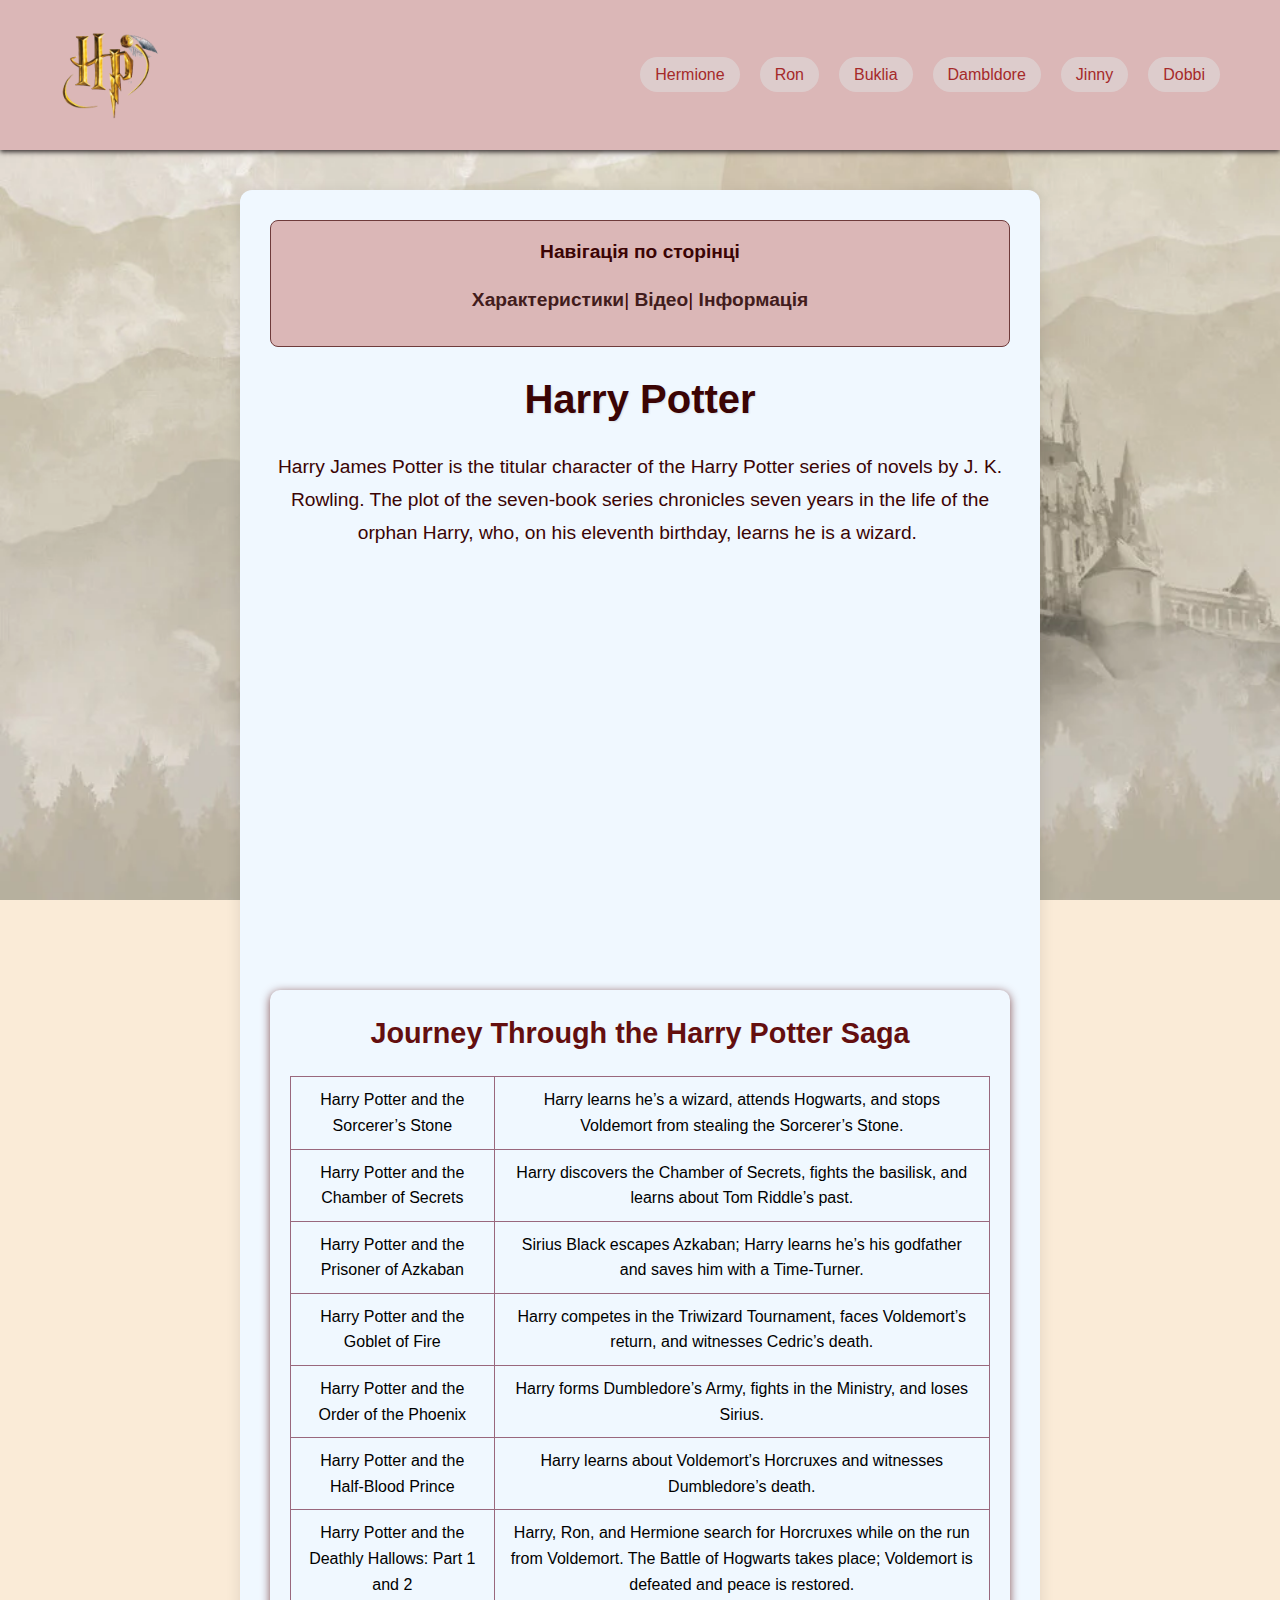
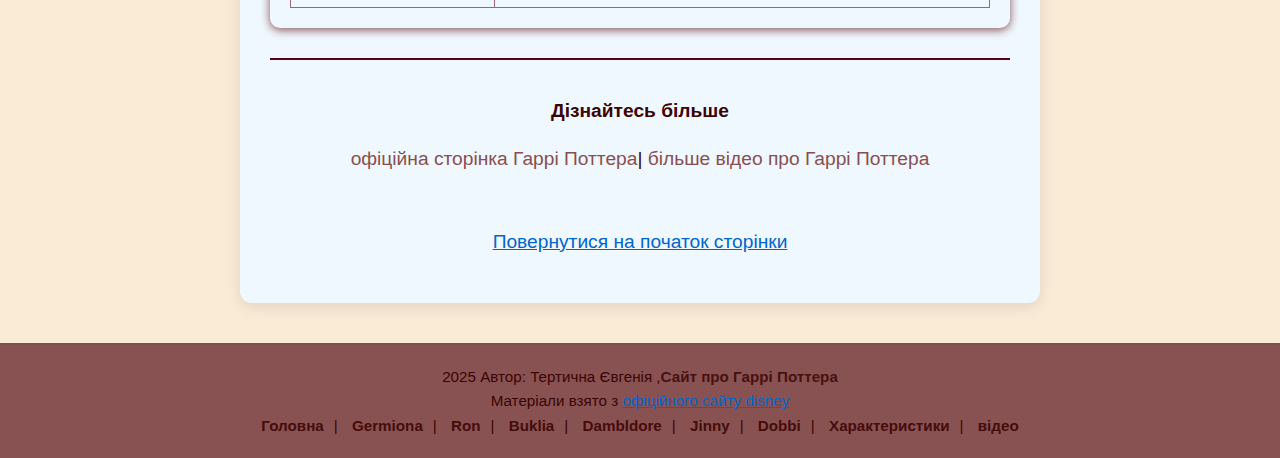
<file: index.html>
<!DOCTYPE html>
<html lang="en">
<head>
    <meta charset="UTF-8">
    <meta name="viewport" content="width=device-width, initial-scale=1.0">
    <title>Harry Potter</title>
    <link rel="stylesheet" href="style.css">
</head>
<body background="picback.jpg" topmnargin="50" text="#333" link="#0066cc" vlink="6632399" alink="#ff0000">

    <a name="top"></a>

    <header class="header">
        <div class="header-content">
            <a href="index.html" class="logo-link">
             <img src="pic2.png"alt="логотип" class="logo">
            </a>
            
            <nav class="header-nav">
                <ul>
                    <li><a href="Hermione.html"> Hermione</a></li>
                    <li><a href="Ron.html">Ron</a></li>
                    <li><a href="Buklia.html">Buklia</a></li>
                    <li><a href="Danbldore.html">Dambldore</a></li>
                    <li><a href="Jinny.html">Jinny</a></li>
                    <li><a href="Dobbi.html">Dobbi</a></li>
                </ul>
            </nav> 
        </div>
    </header>

    <main class="main">
        <div class="navigation">
            <p><strong> Навігація по сторінці</strong></p>
            <p>
                <a href=#characteristics> Характеристики</a>|
                <a href="#video"> Відео</a>|
                <a href="#footer"> Інформація </a>
            </p>
        </div>

        <h1>Harry Potter</h1>
        <p>Harry James Potter is the titular character of the Harry Potter series of novels by J. K. Rowling. The plot of the seven-book series chronicles seven years in the life of the orphan Harry, who, on his eleventh birthday, learns he is a wizard. </p>
            
        <a name="video"></a>
        <div class="video-container">
            <h2>Відео розповідь про теорії Гаррі Поттера</h2>
            <iframe width="560" height="315" src="https://www.youtube.com/embed/FcDg-mWSrWI?si=bFU3L_Sq18gBBJGM" 
            title="YouTube video player" frameborder="0" allow="accelerometer; autoplay; clipboard-write; encrypted-media; gyroscope; picture-in-picture; web-share" 
            referrerpolicy="strict-origin-when-cross-origin" allowfullscreen>
            </iframe>
        </div>

     <a name="characteristics"></a>

     <div class="table">
        <h2>Journey Through the Harry Potter Saga</h2>

        <table border="1" cellpadding="10" cellspacing="0" width="100%" bgcolor="ffffff" >
            <tr>
                <td>Harry Potter and the Sorcerer’s Stone</td>
                <td>Harry learns he’s a wizard, attends Hogwarts, and stops Voldemort from stealing the Sorcerer’s Stone.</td>
            </tr>
            <tr>
                <td>Harry Potter and the Chamber of Secrets</td>
                <td>Harry discovers the Chamber of Secrets, fights the basilisk, and learns about Tom Riddle’s past.</td>
            </tr>
            <tr>
                <td>Harry Potter and the Prisoner of Azkaban</td>
                <td>Sirius Black escapes Azkaban; Harry learns he’s his godfather and saves him with a Time-Turner.</td>
            </tr>

            <tr>
                <td>Harry Potter and the Goblet of Fire</td>
                <td>Harry competes in the Triwizard Tournament, faces Voldemort’s return, and witnesses Cedric’s death.</td>
            </tr>

            <tr>
                <td>Harry Potter and the Order of the Phoenix</td>
                <td>Harry forms Dumbledore’s Army, fights in the Ministry, and loses Sirius.</td>
            </tr>

            <tr>
                <td>Harry Potter and the Half-Blood Prince</td>
                <td>Harry learns about Voldemort’s Horcruxes and witnesses Dumbledore’s death.</td>
            </tr>

            <tr>
                <td>Harry Potter and the Deathly Hallows: Part 1 and 2</td>
                <td>Harry, Ron, and Hermione search for Horcruxes while on the run from Voldemort.
                The Battle of Hogwarts takes place; Voldemort is defeated and peace is restored.</td>
            </tr>
         </table>
    </div>         

    <hr width="100%" size="2" color="#560319" align="center">

    <div class="external-links">
        <p><strong> Дізнайтесь більше</strong></p>
        <p>
            <a href="https://www.harrypotter.com/" target="_blank"> офіційна сторінка Гаррі Поттера</a>|
            <a href="https://www.youtube.com/results?search_query=harry+potter" target="_blank"> більше відео про Гаррі Поттера</a>
        </p>
    </div>

    <p align="center">
        <a href="#top">Повернутися на початок сторінки</a>
    </p>
</main>

    <a name="footer"></a>
    <footer class="footer">
        <p>2025 Автор: Тертична Євгенія ,<span>Сайт про Гаррі Поттера</span></p>

        <p>Матеріали взято з <a href="https://www.harrypotter.com/" target="_blank"> офіційного сайту disney</a> </p>

    <div class="footer-nav">
        <p>
            <a href="index.html">Головна</a>|
            <a href="Hermione.html"> Germiona</a>|
            <a href="Ron.html">Ron</a>|
            <a href="Buklia.html">Buklia</a>|
            <a href="Danbldore.html">Dambldore</a>|
            <a href="Jinny.html">Jinny</a>|
            <a href="Dobbi.html">Dobbi</a>|
            <a href=#characteristics> Характеристики</a>|
            <a href="#video"> відео</a>
        </p>   
    </div>
    </footer>

</body>
</html>
</file>
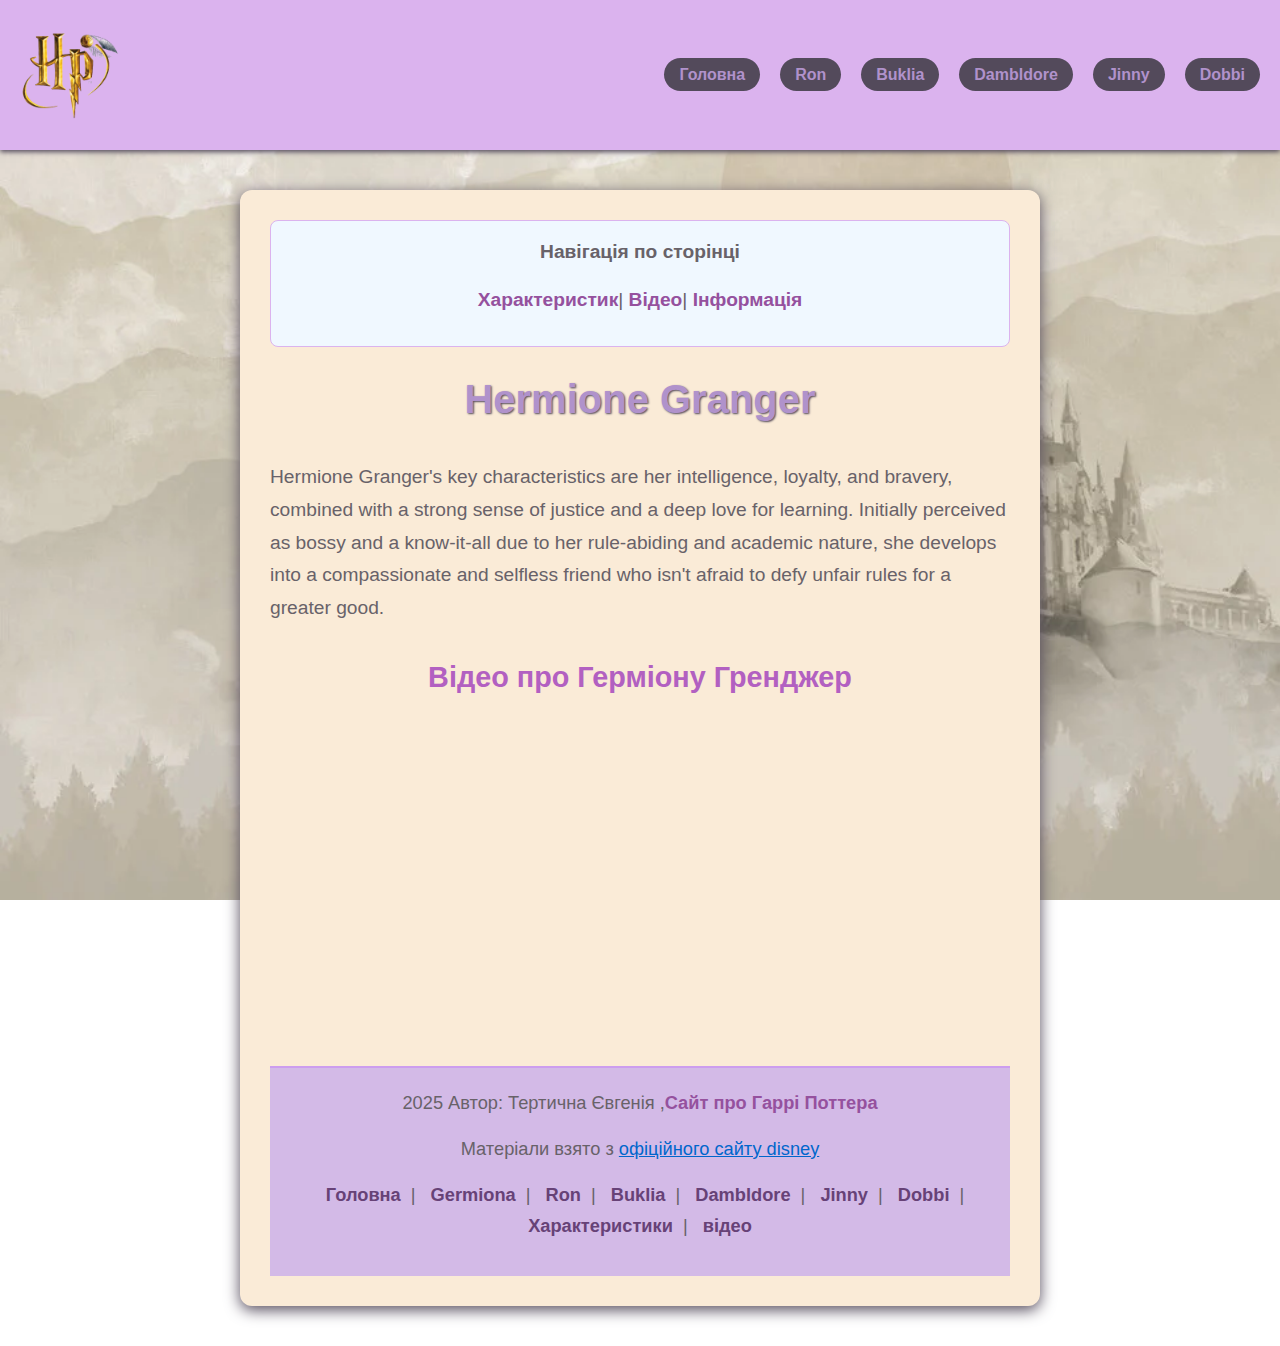
<file: Hermione.html>
<!DOCTYPE html>
<html lang="en">
<head>
    <meta charset="UTF-8">
    <meta name="viewport" content="width=device-width, initial-scale=1.0">
    <title>Hermione Granger</title>
    <link rel="stylesheet" href="style_friends.css">
</head>
<body>
    <body background="picback.jpg" topmnargin="50" text="#333" link="#0066cc" vlink="6632399" alink="#ff0000">

    <a name="top"></a>

    <header class="header">
        <div class="header-content">
            <a href="index.html" class="logo-link">
             <img src="pic2.png"alt="логотип" class="logo">
            </a>
            
            <nav class="header-nav">
                <ul>
                    <li><a href="index.html"> Головна</a></li>
                    <li><a href="Ron.html">Ron</a></li>
                    <li><a href="Buklia.html">Buklia</a></li>
                    <li><a href="Danbldore.html">Dambldore</a></li>
                    <li><a href="Jinny.html">Jinny</a></li>
                    <li><a href="Dobbi.html">Dobbi</a></li>
                </ul>
            </nav> 
        </div>
        
    </header>

    
    <main class="main">
        <div class="navigation">
            <p><strong> Навігація по сторінці</strong></p>
            <p>
                <a href=#characteristics> Характеристик</a>|
                <a href="#video"> Відео</a>|
                <a href="#footer"> Інформація </a>
            </p>
        </div>


        <h1>Hermione Granger</h1>

    <div class="character-content">
        <a name="characteristics"></a>
      <p>Hermione Granger's key characteristics are her intelligence, loyalty, and bravery, combined with a strong sense of justice and a deep love for learning. Initially perceived as bossy and a know-it-all due to her rule-abiding and academic nature, she develops into a compassionate and selfless friend who isn't afraid to defy unfair rules for a greater good. </p>
            
        <a name="video"></a>
        <div class="video-container">
        <h2>Відео про Герміону Гренджер</h2>
       <iframe width="560" height="315" src="https://www.youtube.com/embed/q6tsk1LhVVM?si=iJyakR30n4g5D_r3" title="YouTube video player" frameborder="0" allow="accelerometer; autoplay; clipboard-write; encrypted-media; gyroscope; picture-in-picture; web-share" referrerpolicy="strict-origin-when-cross-origin" allowfullscreen></iframe>
     </div>
     </div>
     <a name="footer"></a>
    <footer class="footer">
        <p>2025 Автор: Тертична Євгенія ,<span>Сайт про Гаррі Поттера</span></p>
        <p>Матеріали взято з <a href="https://www.harrypotter.com/" target="_blank"> офіційного сайту disney</a> </p> 
 <div class="footer-nav">
    <p>
        <a href="index.html">Головна</a>|
        <a href="Hermione.html"> Germiona</a>|
        <a href="Ron.html">Ron</a>|
        <a href="Buklia.html">Buklia</a>|
        <a href="Danbldore.html">Dambldore</a>|
        <a href="Jinny.html">Jinny</a>|
        <a href="Dobbi.html">Dobbi</a>|
        <a href=#characteristics> Характеристики</a>|
        <a href="#video"> відео</a>
    </p>   
 </div>
    </footer>


      


</body>
</html>
</file>
<file: style.css>
*{
    margin: 0;
    padding:0;
    box-sizing: border-box;
}

body{
    font-family: 'Arial', 'sans-serif';
    line-height: 1.6;
    color: burlywood;
    background-color: antiquewhite;
    display: flex;
    flex-direction: column;
    min-height: 100vh;
    background-size: cover;
    background-attachment: fixed;
}

.header {
    width: 100%;
    height: 150px;
    background-color: rgb(219, 183, 183);
    display: flex;
    justify-content: center;
    align-items: center;
    box-shadow: 0 2px 5px rgb(49, 43, 43);
}

.header-content {
    display: flex;
    justify-content: space-between;
    align-items: center;
    max-width: 1200px;
    width: 100%;
    padding: 0 20px;
}

.logo-link {
    display: flex;
    align-items: center;
}

.logo {
    height: 100px;
    transition: transform 0.3s ease;
}

.logo.hover{
    transform: scale(1.05);
}

.header-nav ul{
    display: flex;
    list-style: none;
    gap: 20px;
    margin: 0;
    padding: 0;

}

.header-nav a{
    color: brown;
    text-decoration: none;
    font-size: 16px;
    padding: 9px 15px;
    border-radius: 20px;
    transition: all 0.3s ease;
    background-color: rgba(225, 255, 255, 0.3);
}

.header-nav a:hover{
    background-color: brown;
    color:rgb(146, 107, 107);
    transform: translateY(-2px);
    box-shadow: 0 4px 8px rgb(0,0,0,0.2);
}


.main {
    flex: 1;
    max-width: 800px;
    width: 90%;
    margin: 40px auto;
    padding: 30px;
    background-color: aliceblue;
    border-radius: 12px;
    box-shadow: 0 4px 15px rgb(0,0,0,0.1);
    text-align: center;
}

.main h1 {
    color: rgb(59, 4, 4);
    font-size: 2.5em;
    margin-bottom: 20px;
    text-shadow: 1px 1px 2px rgb(0,0,0,0.1);
}


.main p{
    font-size: 1.2em;
    color:rgb(59, 4, 4);
    line-height: 1.7;
    margin-bottom: 15px;
}

.navigation{
    background-color: rgb(219, 183, 183);
    padding: 15px;
    border-radius: 8px;
    margin-bottom: 20px;
    text-align: center;
    border: 1px solid rgb(110, 59, 59);
}

.navigation a{
    color: rgb(66, 28, 28);
    text-decoration: none;
    font-weight: bold;
}

.navigation a:hover{
    text-decoration: underline;
    color: rgb(204, 138, 138);
}


.external-links{
    background-color: rgb(182, 156, 156);
    padding: 15px;
    border-radius: 8px;
    margin: 20px 0;
    text-align: center;
}

.external-links a{
    color: rgb(75, 35, 35);
    text-decoration: none;
}

.external-links a:hover{
    text-decoration: underline;
    color: rgb(75, 35, 35);
}

.table {
    color: black;
    margin: 30px 0;
    padding: 20px;
    background-color: aliceblue;
    border-radius: 10px;
    box-shadow: 0 2px 10px rgb(133, 82, 82);
}

.table h2{
    color:rgb(100, 15, 15);
    text-align: center;
    margin-bottom: 20px;
    font-size: 1.8em;
}
 
.table table{
    width: 100%;
    border-collapse: collapse;
    margin: 0 auto;
}

.table th{
    background-color: aliceblue;
    color:rgb(92, 22, 22);
    padding: 12px 15px;
    text-align: left;
    font-weight: bold;
    border: 1px solid rgb(105, 74, 74);
}

.table td{
    padding: 10px 15px;
    border: 1px solid rgb(153, 104, 125);
    background-color: aliceblue;
}

.table tr:nth-child(even) td {
    background-color: aliceblue;
}

.table tr:hover td {
    background-color: aliceblue;
    transition: background-color 0.3s ease;
}

.video-container {
    flex-direction: column;
    align-items: center;
    display: flex;
    justify-content: center;
    margin: 30px 0;
}


.video-container h2 {
    color: aliceblue;
    margin-bottom: 20px;
    font-size: 1.8em;
    text-shadow: black;
}

.external-links{
    background-color: aliceblue;
    padding: 15px;
    border-radius: 8px;
    margin: 20px 0;
    text-align: center;
}

.external-links a {
    color: rgb(136, 79, 79);
    text-decoration: none;
}
.external-links a:hover {
    text-decoration: underline;
    color:aliceblue;
}

.footer {
    width: 100%;
    background-color: rgb(136, 82, 82);
    text-align: center ;
    padding: 20px 0;
    margin-top: auto;
    font-size: 0.95em ;
    color:rgb(59, 4, 4);
    border-top: 2px solid rgb(129, 79, 79);
}

.footer span {
    font-weight: bold;
    color:rgb(71, 17, 17)
}

.footer-nav a {
    color: rgb(70, 12, 12);
    text-decoration: none;
    margin: 0 10px;
    font-weight: bold;
}

.footer-nav a:hover {
    text-decoration: underline;
    color: rgb(78, 39, 49);
}
</file>
<file: style_friends.css>
*{
    margin: 0;
    padding: 0;
    box-sizing: border-box;
}

body{
    font-family: Arial, sans-serif;
    line-height: 1.6;
    color: blueviolet;
    display: flex;
    flex-direction: column;
    min-height: 100vh;
    background-attachment: fixed;
    background-size: cover;
}

.header {
    width: 100%;
    height: 150px;
    background-color: rgb(219, 179, 238);
    display: flex;
    justify-content: center;
    align-items: center;
    box-shadow: 0 2px 5px rgb(83, 74, 91);
}


.header-content {
    display: flex;
    justify-content: space-between;
    align-items: center;
    max-width: 120%;
    width: 100%;
    padding: 0 20px;
}

.logo-link{
    display: flex;
    align-items: center;
}

.logo{
    height: 100px;
    transition: transform 0.3 ease;
}

.logo.hover {
transform: scale(1.05);
}

.header-nav ul {
    display: flex;
    list-style: none;
    gap: 20px;
    margin: 0;
    padding: 0;
}

.header-nav a{
    color: rgb(176, 146, 203);
    text-decoration: none;
    font-weight: bold;
    padding: 8px 15px;
    border-radius: 20px;
    transition: all 0.3s ease;
    background-color: rgb(83, 74, 91);
}

.header-nav a:hover {
    background-color: antiquewhite;
    color: blueviolet;
    transform: translateY(-2px);
    box-shadow: 0 4px 8px rgb(83, 74, 91);
}

.main {
    flex: 1;
    max-width: 800px;
    width: 90%;
    margin: 40px auto;
    padding: 30px ;
    background-color: antiquewhite;
    border-radius: 12px;
    box-shadow: 0 4px 15px rgb(83, 74, 91);
    text-align: center;
}

.main h1 {
    color:rgb(176, 146, 203);
    font-size: 2.5em;
    margin-bottom: 20px;
    text-shadow: 1px 1px 2px rgb(83, 74, 91);
}

.main p {
    font-size: 1.2em;
    color: rgb(104, 98, 105);
    line-height: 1.7;
    margin-bottom: 15px;
}

.navigation a{
    color: rgb(149, 81, 158);
    text-decoration: none;
    font-weight: bold;
}

.navigation {
    background-color: aliceblue;
    padding: 15px;
    border-radius: 8px;
    margin-bottom: 20px;
    text-align: center;
    border: 1px solid rgb(219, 179, 238);
}

.navigation a:hover {
    text-decoration: underline;
    color: rgb(156, 61, 229);
}

.character-content{
    margin: 30px 0;
    text-align: left;
    color: #452c50;
}

.charcter p{
    text-align: center;
    font-style: italic;
    color: rgb(154, 33, 229);
    margin-top: 10px;
    font-size: 1em;    
}
.character-text h2 {
    color: #452c50;
    font-size: 1.8em;
    margin: 25px 0 15px 0;
    padding-bottom: 10px;
    border-bottom: 2px solid #ad29ea;
    text-align: left;
}

.character-text p {
    background-color: #ffffff;
    padding: 15px;
    border-radius: 8px;
    margin-bottom: 15px;
    box-shadow: 0 2px 5px rgba(72, 51, 100, 0.1);
    border-left: 4px solid #cc9def;
    text-align: left;
}

.video-container {
    flex-direction: column;
    align-items: center;
    display: flex;
    justify-content: center;
    margin: 30px 0;
}


.video-container h2 {
    color: rgb(178, 96, 193);
    margin-bottom: 20px;
    font-size: 1.8em;
    text-shadow: black;
}

/* Стилі для футера */
.footer {
    width: 100%;
    background-color: #d3bae7;
    text-align: center;
    padding: 20px 0;
    margin-top: auto;
    font-size: 0.95em;
    color: rgb(83, 74, 91);
    border-top: 2px solid #cc9def;
}

.footer span {
    font-weight: bold;
    color: rgb(149, 81, 158);
}

.footer-nav a {
    color: rgb(103, 66, 119);
    text-decoration: none;
    margin: 0 10px;
    font-weight: bold;
}

.footer-nav a:hover {
    text-decoration: underline;
    color: rgb(163, 48, 240);
}
</file>
